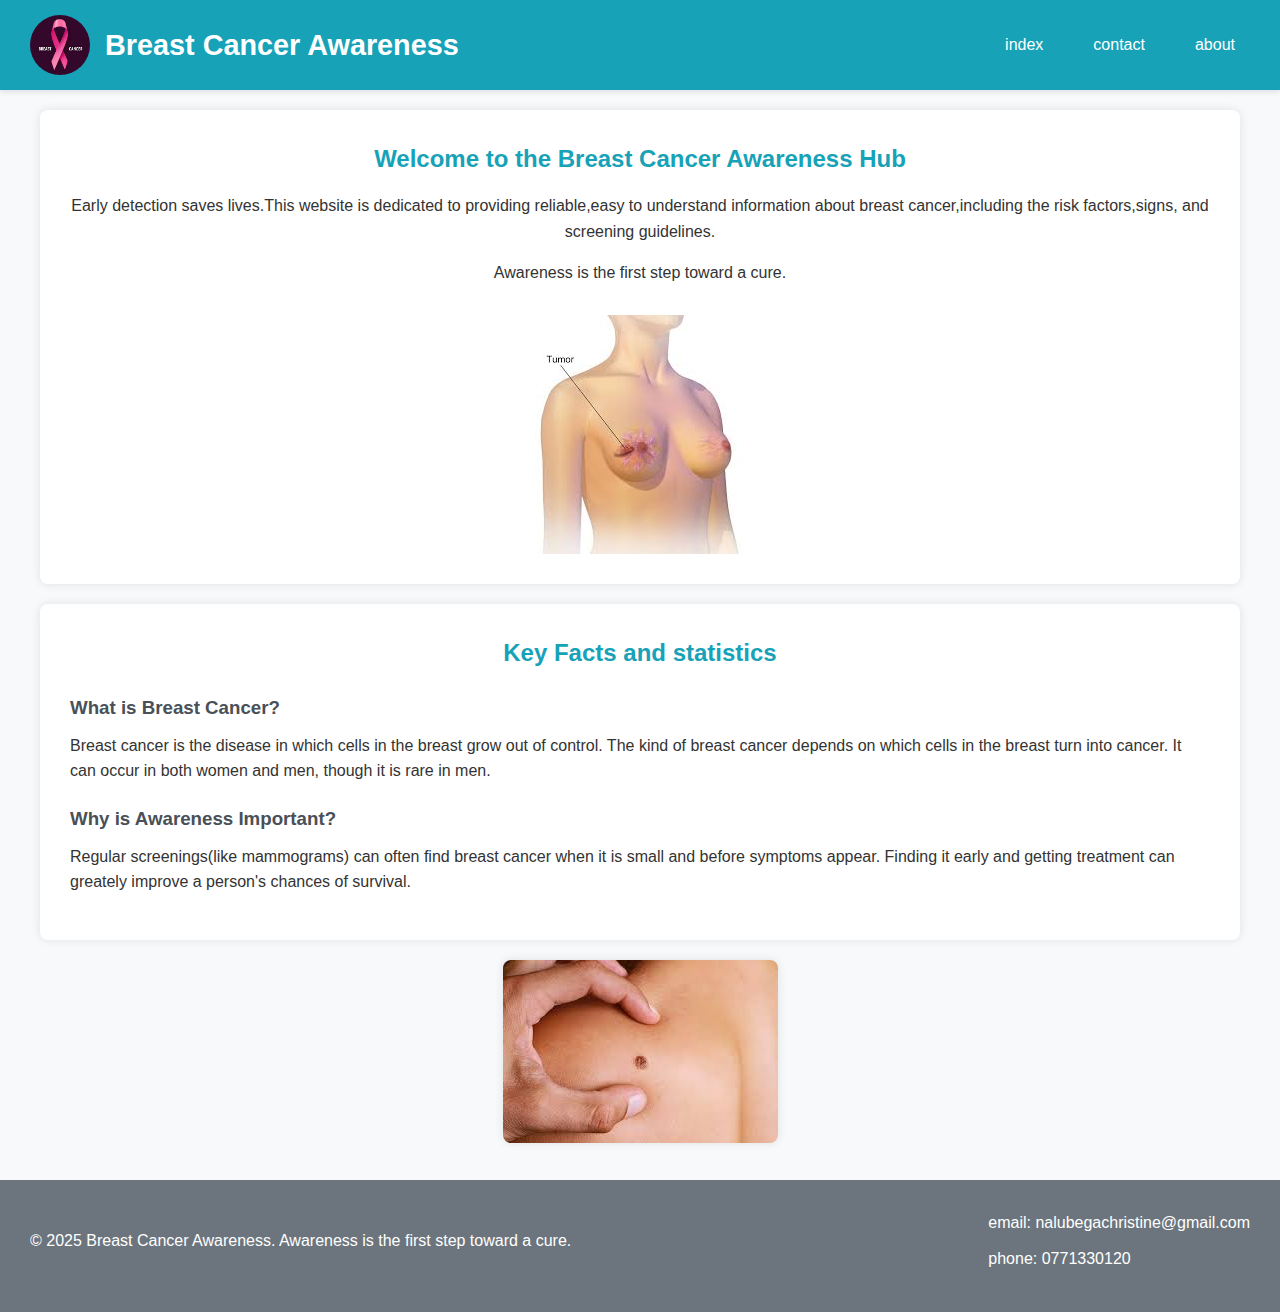
<file: index.html>
<!DOCTYPE html>
<html>
<head>
	<meta charset="utf-8">
	<meta name="viewport" content="width=device-width, initial-scale=1">
	<title> Breast Cancer Awareness</title>
	<link rel="stylesheet" href="style.css">
    
</head>
<body>
    <div class="header">
   
    <section class="logo">
            <img src="images/images.jpg" alt="">
            <h1>Breast Cancer Awareness</h1>
    </section>
     <header>
        <a href="index.html">index</a>
        <a href="contact.html">contact</a>
        <a href="about.html">about</a>
    </header>
    </div>
<section>
    <div class="Welcome">
            <h2>Welcome to the Breast Cancer Awareness Hub</h2>
            <p>Early detection saves lives.This website is dedicated to providing reliable,easy to understand information about breast cancer,including the risk factors,signs, and screening guidelines.</p>
            <p>Awareness is the first step toward a cure.</p>
            <img src="images/download.jpg">
            </div>
</section>
<section  id="Fast-facts">
        <h2>Key Facts and statistics</h2>
        <h3>What is Breast Cancer?</h3>
        <p>Breast cancer is the disease in which cells in the breast grow out of control. The kind of breast cancer depends on which cells in the breast turn into cancer. It can occur in both women and men, though it is rare in men.</p>
        <h3>Why is Awareness Important?</h3>
        <p>Regular screenings(like mammograms) can often find breast cancer when it is small and before symptoms appear. Finding it early and getting treatment can greately improve a person's chances of survival.</p>
       
        </section>
        <section>
            <div class="Awareness-image">
                <img src="images/image.jpg" alt="">
                </div>
            </section>
            <section>
                <footer>
                    <p>&copy; 2025 Breast Cancer Awareness. Awareness is the first step toward a cure.</p>
                    <div contact infor>
                        <p>email: <a href="mail to: nalubegachristine@gmail.com">nalubegachristine@gmail.com</a></p>
                        <p>phone: <a href="tel: 0771330120">0771330120</a></p>
                        </div>
                    </footer>
                    </section>
    

</body>
</html>
</file>
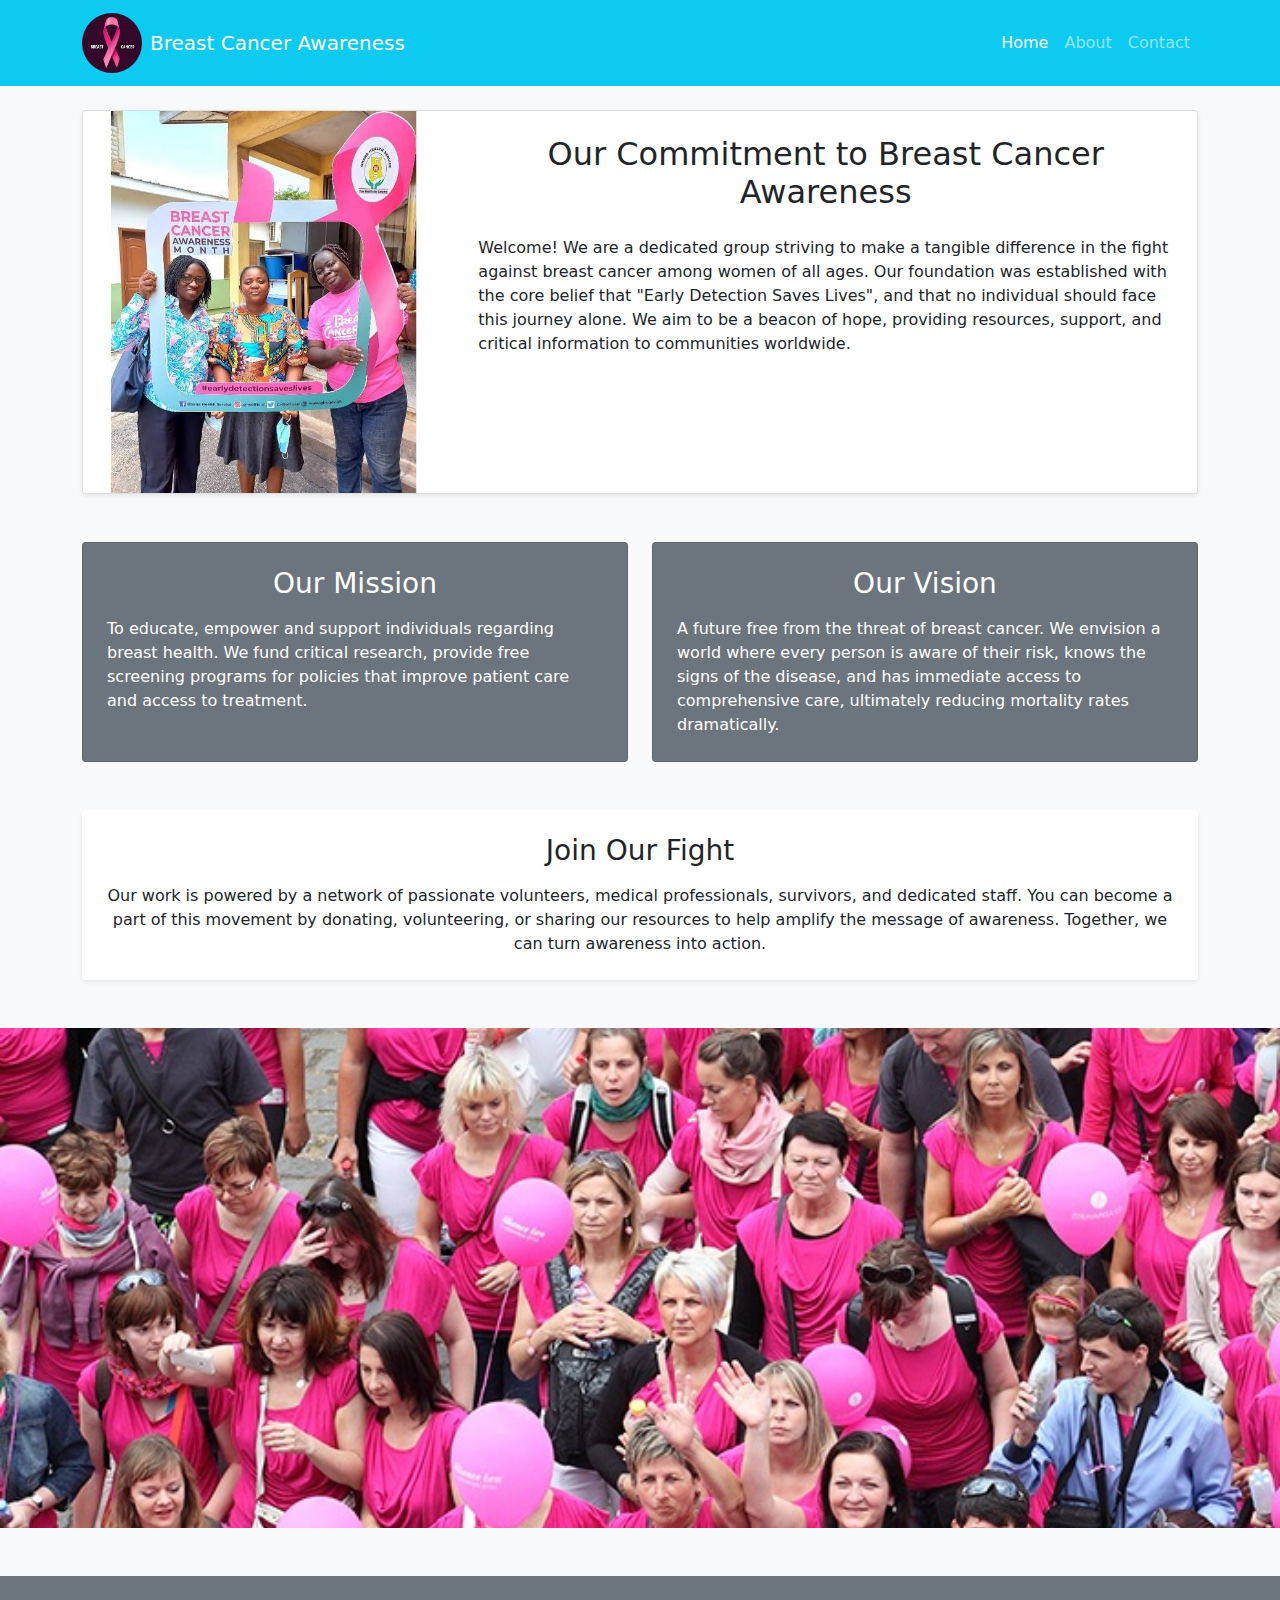
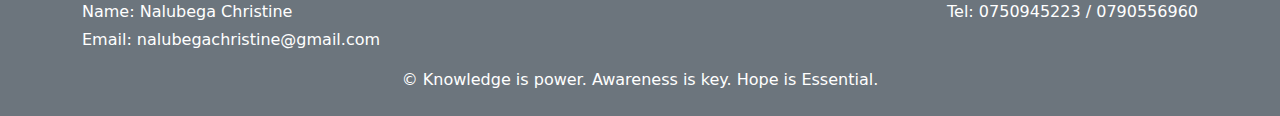
<file: about.html>
<!DOCTYPE html>
<html lang="en">
<head>
    <meta charset="utf-8">
    <meta name="viewport" content="width=device-width, initial-scale=1">
    <title>Breast Cancer Awareness</title>
    <link rel="stylesheet" href="bootstrap/css/bootstrap.min.css">
</head>
<body class="bg-light">
   
    <nav class="navbar navbar-expand-md navbar-dark bg-info">
        <div class="container">
            <a class="navbar-brand d-flex align-items-center" href="#">
                <img class="rounded-pill me-2" src="images/images.jpg" alt="Logo" width="60" height="60">
                Breast Cancer Awareness
            </a>
            <button class="navbar-toggler" type="button" data-bs-toggle="collapse" data-bs-target="#navbarNav">
                <span class="navbar-toggler-icon"></span>
            </button>
            <div class="collapse navbar-collapse" id="navbarNav">
                <ul class="navbar-nav ms-auto">
                    <li class="nav-item">
                        <a class="nav-link active" href="index.html">Home</a>
                    </li>
                    <li class="nav-item">
                        <a class="nav-link" href="about.html">About</a>
                    </li>
                    <li class="nav-item">
                        <a class="nav-link" href="contact.html">Contact</a>
                    </li>
                </ul>
            </div>
        </div>
    </nav>

   
    <div class="container my-4">
        <div class="card shadow-sm">
            <div class="row g-0">
                <div class="col-md-4">
                    <img src="images/image2.jpg" class="img-fluid rounded-start h-100" alt="Breast Cancer Awareness">
                </div>
                <div class="col-md-8">
                    <div class="card-body p-4">
                        <h2 class="card-title text-center mb-4">Our Commitment to Breast Cancer Awareness</h2>
                        <p class="card-text">Welcome! We are a dedicated group striving to make a tangible difference in the fight against breast cancer among women of all ages. Our foundation was established with the core belief that "Early Detection Saves Lives", and that no individual should face this journey alone. We aim to be a beacon of hope, providing resources, support, and critical information to communities worldwide.</p>
                    </div>
                </div>
            </div>
        </div>
    </div>

   
    <div class="container my-5">
        <div class="row g-4">
            <div class="col-md-6">
                <div class="card h-100 bg-secondary text-white">
                    <div class="card-body p-4">
                        <h3 class="card-title text-center mb-3">Our Mission</h3>
                        <p class="card-text">To educate, empower and support individuals regarding breast health. We fund critical research, provide free screening programs for policies that improve patient care and access to treatment.</p>
                    </div>
                </div>
            </div>
            <div class="col-md-6">
                <div class="card h-100 bg-secondary text-white">
                    <div class="card-body p-4">
                        <h3 class="card-title text-center mb-3">Our Vision</h3>
                        <p class="card-text">A future free from the threat of breast cancer. We envision a world where every person is aware of their risk, knows the signs of the disease, and has immediate access to comprehensive care, ultimately reducing mortality rates dramatically.</p>
                    </div>
                </div>
            </div>
        </div>
    </div>

   
    <div class="container my-5">
        <div class="text-center bg-white p-4 rounded shadow-sm">
            <h3 class="mb-3">Join Our Fight</h3>
            <p class="mb-0">Our work is powered by a network of passionate volunteers, medical professionals, survivors, and dedicated staff. You can become a part of this movement by donating, volunteering, or sharing our resources to help amplify the message of awareness. Together, we can turn awareness into action.</p>
        </div>
    </div>

 
    <div class="container-fluid my-4 px-0">
        <img class="img-fluid w-100" src="images/image1.jpg" alt="Breast Cancer Awareness" style="max-height: 500px; object-fit: cover;">
    </div>

    
    <footer class="bg-secondary text-white py-4 mt-5">
        <div class="container">
            <div class="row text-center text-md-start">
                <div class="col-md-6 mb-3 mb-md-0">
                    <p class="mb-1">Name: Nalubega Christine</p>
                    <p class="mb-0">Email: nalubegachristine@gmail.com</p>
                </div>
                <div class="col-md-6 text-md-end">
                    <p class="mb-0">Tel: 0750945223 / 0790556960</p>
                </div>
            </div>
            <div class="text-center mt-3">
                <p class="mb-0">&copy; Knowledge is power. Awareness is key. Hope is Essential.</p>
            </div>
        </div>
    </footer>

    <script src="bootstrap/js/bootstrap.min.js"></script>
</body>
</html>
</file>
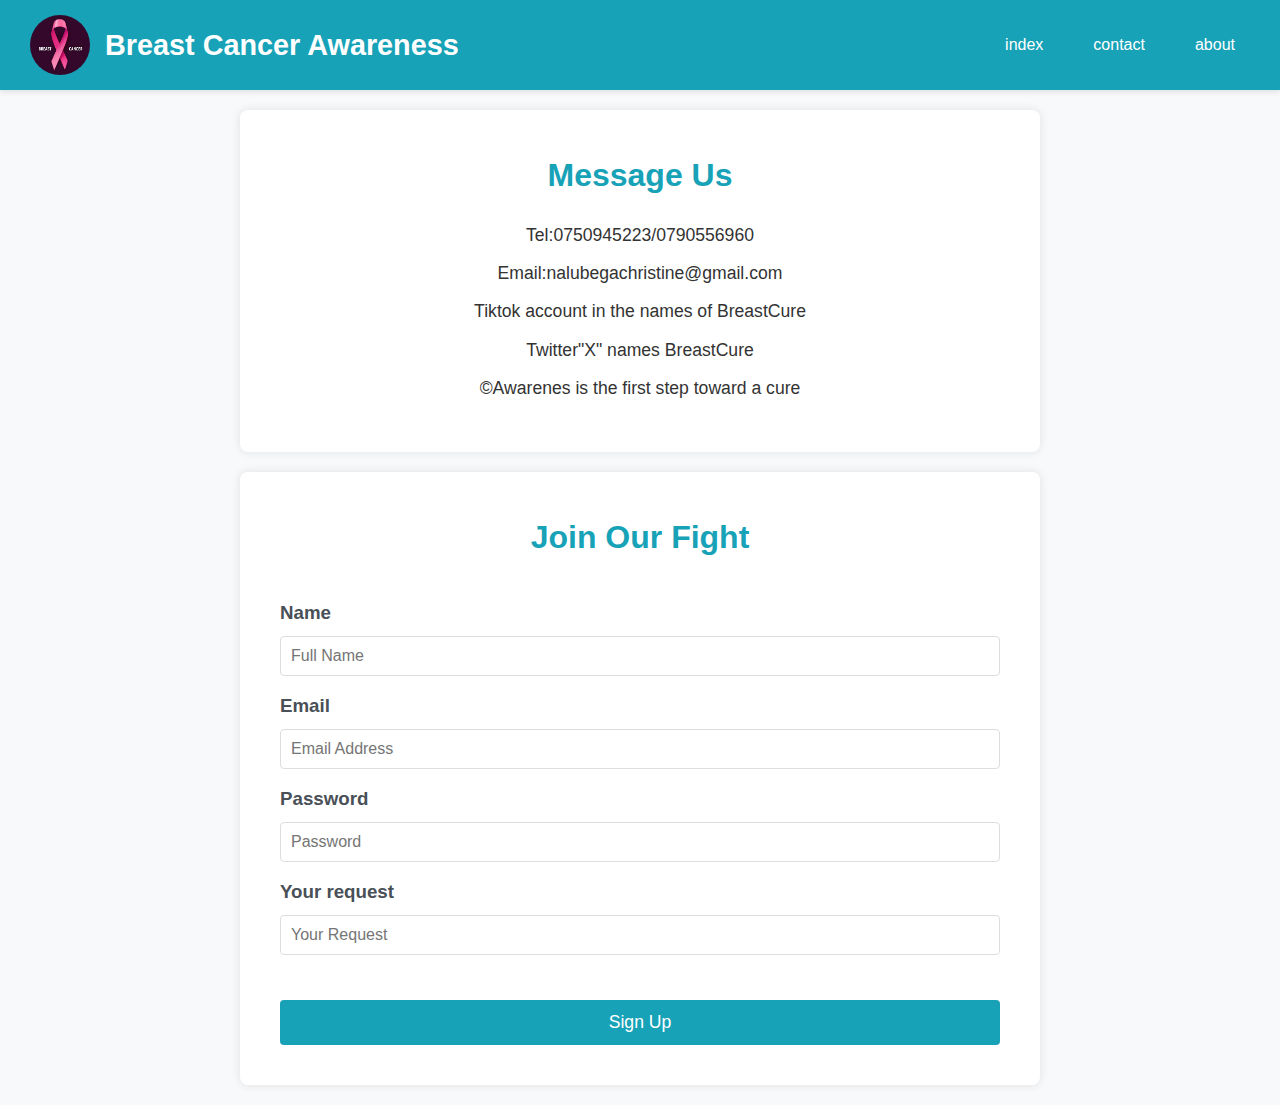
<file: contact.html>
<!DOCTYPE html>
<html lang="en">
<head>
    <meta charset="UTF-8">
    <meta name="viewport" content="width=device-width, initial-scale=1.0">
    <title>Breast Cancer Awareness</title>
    <link rel="stylesheet" href="style.css">
</head>

     <div class="header">
   
    <section class="logo">
            <img src="images/images.jpg" alt="">
            <h1>Breast Cancer Awareness</h1>
    </section>
     <header>
        <a href="index.html">index</a>
        <a href="contact.html">contact</a>
        <a href="about.html">about</a>
    </header>
    
    </div>
        <section class="contact infor">
                <h1>Message Us</h1>
                <P>Tel:0750945223/0790556960</P>
                <p>Email:nalubegachristine@gmail.com</p>
                <p>Tiktok account in the names of BreastCure</p>
                <p>Twitter"X" names BreastCure</p>
                <p>&copy;Awarenes is the first step toward a cure</p>
                </section>
                <section class="feedback">
                <h1>Join Our Fight</h1>
                <form>
                    <h3>Name</h3>
                    <input type="text"placeholder="Full Name">
                    <h3>Email</h3>
                    <input type="text"placeholder="Email Address">
                    <h3>Password</h3>
                    <input type="text"placeholder="Password">
                    <h3>Your request</h3>
                    <input type="text"placeholder="Your Request"><br>
                    <button>Sign Up</button>
                    </form>
                    </section>

                

            
        

    

    
</body>
</html>
</file>
<file: style.css>
* {
    margin: 0;
    padding: 0;
    box-sizing: border-box;
}

body {
    font-family: Arial, sans-serif;
    background-color: #f8f9fa; 
    color: #333;
    line-height: 1.6;
}


.header {
    background-color: #17a2b8; 
    color: white;
    padding: 15px 0;
    box-shadow: 0 2px 5px rgba(0,0,0,0.1);
}

.header .logo {
    display: flex;
    align-items: center;
    justify-content: center;
    margin-bottom: 15px;
}

.header .logo img {
    width: 60px;
    height: 60px;
    border-radius: 50%;
    margin-right: 15px;
}

.header .logo h1 {
    font-size: 1.8rem;
}

.header header {
    display: flex;
    justify-content: center;
    gap: 20px;
}

.header header a {
    color: white;
    text-decoration: none;
    padding: 8px 15px;
    border-radius: 4px;
    transition: background-color 0.3s;
}

.header header a:hover {
    background-color: rgba(255, 255, 255, 0.2);
}


.Welcome {
    background-color: white;
    padding: 30px;
    margin: 20px auto;
    max-width: 1200px;
    border-radius: 8px;
    box-shadow: 0 0 10px rgba(0,0,0,0.1);
    text-align: center;
}

.Welcome h2 {
    color: #17a2b8;
    margin-bottom: 15px;
}

.Welcome p {
    margin-bottom: 15px;
}

.Welcome img {
    max-width: 100%;
    height: auto;
    border-radius: 8px;
    margin-top: 15px;
}


#Fast-facts {
    background-color: white;
    padding: 30px;
    margin: 20px auto;
    max-width: 1200px;
    border-radius: 8px;
    box-shadow: 0 0 10px rgba(0,0,0,0.1);
}

#Fast-facts h2 {
    color: #17a2b8;
    margin-bottom: 20px;
    text-align: center;
}

#Fast-facts h3 {
    color: #495057;
    margin: 20px 0 10px;
}

#Fast-facts p {
    margin-bottom: 15px;
}

.button {
    display: inline-block;
    background-color: #17a2b8;
    color: white;
    padding: 10px 20px;
    text-decoration: none;
    border-radius: 4px;
    margin-top: 15px;
    transition: background-color 0.3s;
}

.button:hover {
    background-color: #138496;
}


.Awareness-image {
    text-align: center;
    margin: 20px auto;
    max-width: 1200px;
}

.Awareness-image img {
    max-width: 100%;
    height: auto;
    border-radius: 8px;
    box-shadow: 0 0 10px rgba(0,0,0,0.1);
}


.contact.infor {
    background-color: white;
    padding: 30px;
    margin: 20px auto;
    max-width: 800px;
    border-radius: 8px;
    box-shadow: 0 0 10px rgba(0,0,0,0.1);
    text-align: center;
}

.contact.infor h1 {
    color: #17a2b8;
    margin-bottom: 20px;
}

.contact.infor p {
    margin-bottom: 10px;
    font-size: 1.1rem;
}


.feedback {
    background-color: white;
    padding: 30px;
    margin: 20px auto;
    max-width: 800px;
    border-radius: 8px;
    box-shadow: 0 0 10px rgba(0,0,0,0.1);
}

.feedback h1 {
    color: #17a2b8;
    margin-bottom: 20px;
    text-align: center;
}

.feedback form {
    display: flex;
    flex-direction: column;
}

.feedback h3 {
    color: #495057;
    margin: 15px 0 8px;
}

.feedback input {
    padding: 10px;
    border: 1px solid #ddd;
    border-radius: 4px;
    font-size: 1rem;
}

.feedback input:focus {
    outline: none;
    border-color: #17a2b8;
    box-shadow: 0 0 5px rgba(23, 162, 184, 0.3);
}

.feedback button {
    background-color: #17a2b8;
    color: white;
    border: none;
    padding: 12px 20px;
    border-radius: 4px;
    font-size: 1.1rem;
    cursor: pointer;
    margin-top: 20px;
    transition: background-color 0.3s;
}

.feedback button:hover {
    background-color: #138496;
}


footer {
    background-color: #6c757d; 
    color: white;
    padding: 30px 0;
    margin-top: 30px;
}

footer p {
    margin-bottom: 10px;
}

footer a {
    color: white;
    text-decoration: none;
}

footer a:hover {
    text-decoration: underline;
}


.container {
    max-width: 1200px;
    margin: 0 auto;
    padding: 0 15px;
}

@media (min-width: 768px) {
    .header {
        display: flex;
        justify-content: space-between;
        align-items: center;
        padding: 15px 30px;
    }
    
    .header .logo {
        margin-bottom: 0;
    }
    
    .header header {
        margin-bottom: 0;
    }
    
    .Welcome {
        display: flex;
        flex-direction: column;
        align-items: center;
    }
    
    .Welcome img {
        max-width: 70%;
    }
    
    footer {
        display: flex;
        justify-content: space-between;
        align-items: center;
        padding: 30px;
    }
    
    .contact.infor {
        padding: 40px;
    }
    
    .feedback {
        padding: 40px;
    }
}
</file>
